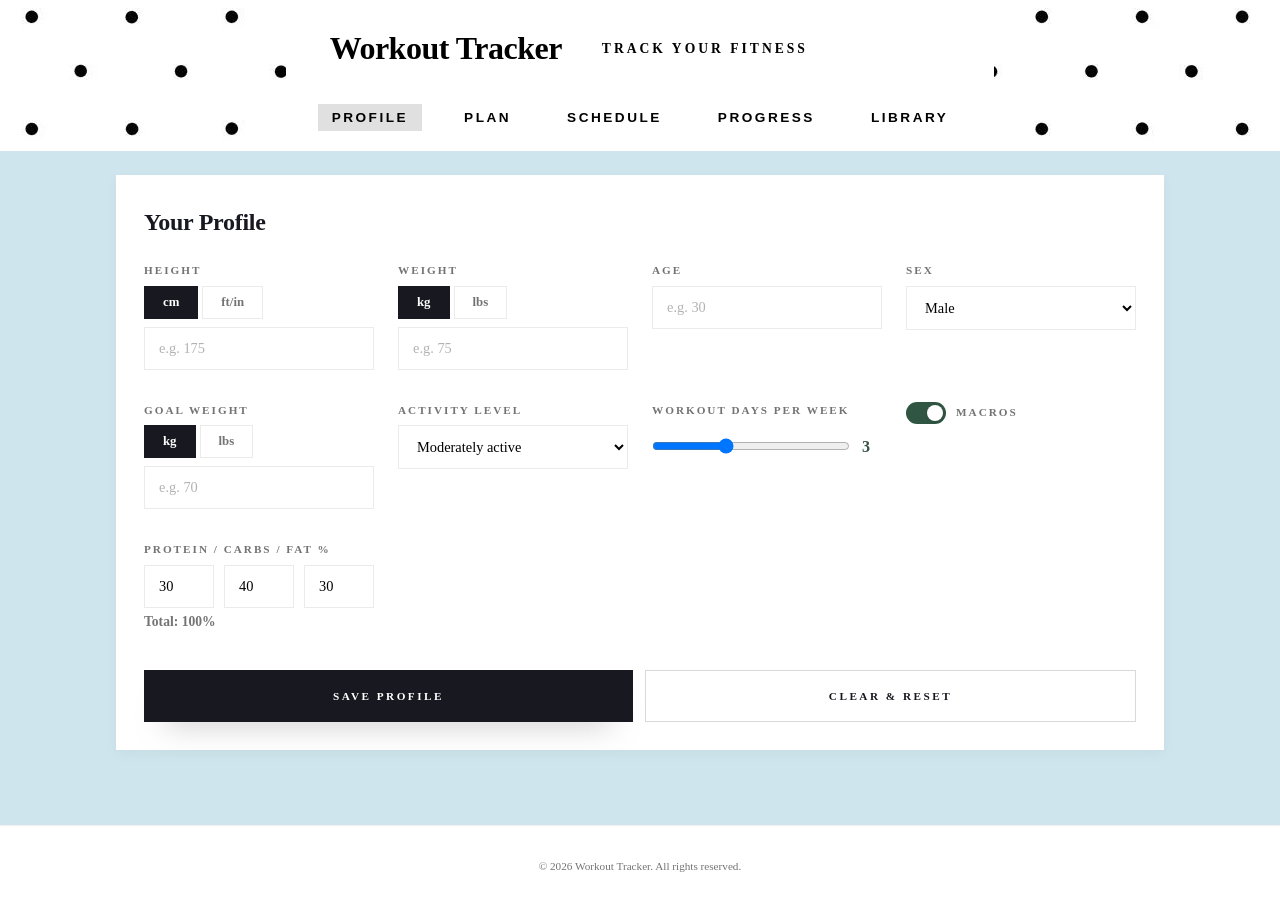
<file: index.html>
<!DOCTYPE html>
<html lang="en">
<head>
  <meta charset="UTF-8">
  <meta name="viewport" content="width=device-width, initial-scale=1.0">
  <link rel="icon" href="favicon.ico">
  <title>Workout Tracker</title>
  <link rel="stylesheet" href="css/tracker.css">
</head>
<body>

  <!-- HEADER -->
  <header class="app-header">
    <div class="header-content">
      <div class="header-top">
        <div class="header-logo">
          <h1>Workout Tracker</h1>
          <span>track your fitness</span>
        </div>
      </div>
      <div class="tabs">
        <button class="tab-btn active" data-tab="profile">Profile</button>
        <button class="tab-btn" data-tab="plan">Plan</button>
        <button class="tab-btn" data-tab="schedule">Schedule</button>
        <button class="tab-btn" data-tab="progress">Progress</button>
        <button class="tab-btn" data-tab="library">Library</button>
      </div>
    </div>
  </header>

  <div class="container">

    <!-- Profile Tab -->
    <div id="tab-profile" class="tab-content active">
      <div class="card">
        <h2>Your Profile</h2>
        <div class="profile-grid">

        <!-- Height with unit toggle -->
        <div class="form-group">
          <label>Height</label>
          <div id="height-unit-buttons" class="unit-toggle">
            <button type="button" class="unit-btn active" data-unit="cm">cm</button>
            <button type="button" class="unit-btn" data-unit="ftin">ft/in</button>
          </div>
          <input type="number" id="height-cm" placeholder="e.g. 175" min="50" max="300" style="display:block;">
          <div id="height-ftin" style="display:none; gap:8px;">
            <input type="number" id="height-ft" placeholder="ft" min="1" max="8" style="width:70px;">
            <input type="number" id="height-in" placeholder="in" min="0" max="11" style="width:70px;">
          </div>
        </div>

        <!-- Weight with unit toggle -->
        <div class="form-group">
          <label>Weight</label>
          <div id="weight-unit-buttons" class="unit-toggle">
            <button type="button" class="unit-btn active" data-unit="kg">kg</button>
            <button type="button" class="unit-btn" data-unit="lbs">lbs</button>
          </div>
          <input type="number" id="weight" placeholder="e.g. 75" min="20" max="500">
        </div>

        <!-- Age -->
        <div class="form-group">
          <label>Age</label>
          <input type="number" id="age" placeholder="e.g. 30" min="10" max="120">
        </div>

        <!-- Sex -->
        <div class="form-group">
          <label>Sex</label>
          <select id="sex">
            <option value="male">Male</option>
            <option value="female">Female</option>
          </select>
        </div>

        <!-- Goal weight with unit toggle -->
        <div class="form-group">
          <label>Goal Weight</label>
          <div id="goal-unit-buttons" class="unit-toggle">
            <button type="button" class="unit-btn active" data-unit="kg">kg</button>
            <button type="button" class="unit-btn" data-unit="lbs">lbs</button>
          </div>
          <input type="number" id="goal-weight" placeholder="e.g. 70" min="20" max="400">
        </div>

        <!-- Activity Level -->
        <div class="form-group">
          <label>Activity Level</label>
          <select id="activity">
            <option value="1.2">Sedentary</option>
            <option value="1.375">Lightly active</option>
            <option value="1.55" selected>Moderately active</option>
            <option value="1.725">Very active</option>
            <option value="1.9">Extra active</option>
          </select>
        </div>

        <!-- Workout Days -->
        <div class="form-group">
          <label>Workout Days Per Week</label>
          <div style="display:flex;align-items:center;gap:12px;">
            <input type="range" id="workout-days" min="1" max="7" value="3">
            <span id="workout-days-value" style="font-weight:700;color:#305543;min-width:20px;">3</span>
          </div>
        </div>

        <!-- Macros (Optional - Toggle) -->
        <div class="macros-toggle-wrap">
          <label class="macros-switch">
            <input type="checkbox" id="macros-toggle" checked>
            <span class="macros-slider"></span>
            <span class="macros-label-text">Macros</span>
          </label>
        </div>
        <div id="macros-fields">
          <div class="form-group">
            <label>Protein / Carbs / Fat %</label>
            <div style="display:flex;gap:10px;flex-wrap:wrap;">
              <input type="number" id="protein-pct" value="30" min="0" max="100" style="width:70px;">
              <input type="number" id="carbs-pct" value="40" min="0" max="100" style="width:70px;">
              <input type="number" id="fat-pct" value="30" min="0" max="100" style="width:70px;">
            </div>
            <span id="macro-sum" style="font-size:0.85rem;color:rgba(0,0,0,0.55);font-weight:600;">Total: 100%</span>
          </div>
        </div>

        </div>

        <div class="form-actions">
          <button id="save-profile" class="btn btn-primary">Save Profile</button>
          <button id="reset-profile" class="btn btn-secondary">Clear &amp; Reset</button>
        </div>
      </div>
    </div>

    <!-- Plan Tab -->
    <div id="tab-plan" class="tab-content">
      <div class="card">
        <h2>Your Plan</h2>
        <div class="form-group" style="margin-bottom:16px;">
          <label>Goal Timeframe</label>
          <div style="display:flex;align-items:center;gap:12px;">
            <input type="number" id="custom-weeks" value="12" min="1" max="104" style="width:80px;">
            <span style="color:rgba(0,0,0,0.55);">weeks</span>
          </div>
          <small style="color:rgba(0,0,0,0.45);">How many weeks to reach your goal weight</small>
        </div>
        <div id="plan-results" class="results-grid">
          <div class="result-item"><span class="label">BMR</span><span class="value" id="plan-bmr">—</span></div>
          <div class="result-item"><span class="label">TDEE</span><span class="value" id="plan-tdee">—</span></div>
          <div class="result-item"><span class="label">Target Calories</span><span class="value" id="plan-calories">—</span></div>
          <div class="result-item"><span class="label">Protein</span><span class="value" id="plan-protein">—</span></div>
          <div class="result-item"><span class="label">Carbs</span><span class="value" id="plan-carbs">—</span></div>
          <div class="result-item"><span class="label">Fat</span><span class="value" id="plan-fat">—</span></div>
        </div>
      </div>
    </div>

    <!-- Schedule Tab -->
    <div id="tab-schedule" class="tab-content">
      <div class="card">
        <h2>Your Workout Schedule</h2>
        <div id="schedule-output">
          <p>Complete your profile to generate a workout schedule.</p>
        </div>
      </div>
    </div>

    <!-- Progress Tab -->
    <div id="tab-progress" class="tab-content">
      <div class="card">
        <h2>Weight Progress</h2>
        <div class="progress-log-row">
          <div class="form-group">
            <label>Date</label>
            <input type="date" id="progress-date">
          </div>
          <div class="form-group">
            <label>Weight (kg)</label>
            <input type="number" id="progress-weight" placeholder="e.g. 75" min="20" max="500" step="0.1">
          </div>
          <div class="form-group" style="align-self:flex-end;">
            <button id="log-weight" class="btn btn-primary">Log Weight</button>
          </div>
          <div class="form-group" style="align-self:flex-end;">
            <button id="clear-progress" class="btn btn-secondary">Clear Progress</button>
          </div>
        </div>
        <div class="chart-container">
          <canvas id="weight-chart"></canvas>
        </div>
      </div>
    </div>

    <!-- Library Tab -->
    <div id="tab-library" class="tab-content">
      <div class="library-grid">
      <div class="card">
        <h2>Exercise Library</h2>
        <div class="filter-bar">
          <input type="text" id="search-exercise" placeholder="Search exercises...">
          <select id="filter-muscle">
            <option value="">All Muscles</option>
            <option value="chest">Chest</option>
            <option value="back">Back</option>
            <option value="shoulders">Shoulders</option>
            <option value="arms">Arms</option>
            <option value="legs">Legs</option>
            <option value="core">Core</option>
            <option value="cardio">Cardio</option>
          </select>
          <select id="filter-equipment">
            <option value="">All Equipment</option>
            <option value="none">None</option>
            <option value="dumbbell">Dumbbell</option>
            <option value="barbell">Barbell</option>
            <option value="machine">Machine</option>
          </select>
        </div>
        <div id="exercise-grid" class="exercise-grid"></div>
      </div>

      <!-- ADD EXERCISE SECTION -->
      <div class="card">
        <h2>Add Your Own Exercise</h2>
        <form id="custom-exercise-form">
          <div class="form-group">
            <label>Exercise Name</label>
            <input type="text" id="cust-name" placeholder="e.g. Bulgarian Split Squats" required>
          </div>
          <div class="form-group">
            <label>Description</label>
            <textarea id="cust-desc" placeholder="How to perform this exercise..." rows="2"></textarea>
          </div>
          <div class="form-group">
            <label>Muscle Group</label>
            <select id="cust-muscle">
              <option value="chest">Chest</option>
              <option value="back">Back</option>
              <option value="shoulders">Shoulders</option>
              <option value="arms">Arms</option>
              <option value="legs">Legs</option>
              <option value="core">Core</option>
              <option value="cardio">Cardio</option>
            </select>
          </div>
          <div class="form-group">
            <label>Equipment</label>
            <select id="cust-equipment">
              <option value="none">None</option>
              <option value="dumbbell">Dumbbell</option>
              <option value="barbell">Barbell</option>
              <option value="machine">Machine</option>
            </select>
          </div>
          <div class="form-group" style="display:flex; gap:12px; flex-wrap:wrap;">
            <div style="flex:1; min-width:100px;">
              <label>Reps / Time</label>
              <input type="text" id="cust-reps" placeholder="e.g. 12-15 reps or 30 sec" value="12-15 reps">
            </div>
            <div style="flex:1; min-width:80px;">
              <label>Sets</label>
              <input type="number" id="cust-sets" placeholder="3" value="3" min="1">
            </div>
            <div style="flex:1; min-width:80px;">
              <label>Rest</label>
              <input type="text" id="cust-rest" placeholder="e.g. 30 sec" value="30 sec">
            </div>
          </div>
          <button type="submit" class="btn btn-primary">Add Exercise</button>
        </form>
      </div>
      </div>
    </div>
  </div>

  <footer class="app-footer">
    <div class="footer-content">
      <p class="footer-copy">&copy; 2026 Workout Tracker. All rights reserved.</p>
    </div>
  </footer>

  <script src="js/tracker.js"></script>
</body>
</html>
</file>
<file: css/tracker.css>
:root {
  /* Backgrounds */
  --bg: #CEE5ED;
  --bg-card: #ffffff;

  /* Text */
  --text-primary: #000000;
  --text-dark: #181821;
  --text-muted: rgba(0,0,0,0.55);

  /* Accent - Sage Green */
  --green: #9ec3ae;
  --green-dark: #305543;
  --teal: #239491;

  /* UI */
  --border: rgba(0,0,0,0.08);
  --radius-sm: 0;
  --radius-md: 0;
  --radius-lg: 0;
  --shadow-sm: 0 4px 12px rgba(0,0,0,0.04);
  --shadow-md: 0 8px 24px rgba(0,0,0,0.06);
  --transition: all 0.3s cubic-bezier(0,0,0.2,1);
}

* {
  box-sizing: border-box;
  margin: 0;
  padding: 0;
}

body {
  font-family: Georgia, 'Times New Roman', Times, serif;
  background: var(--bg);
  color: var(--text-primary);
  line-height: 1.6;
  -webkit-font-smoothing: antialiased;
  display: flex;
  flex-direction: column;
  min-height: 100vh;
}

.container {
  max-width: 1400px;
  margin: 0 auto;
  padding: 24px 12px 48px;
  flex: 1;
}

/* ============================================================
   TABS - Inside dark header
   ============================================================ */
.tabs {
  display: flex;
  gap: 28px;
  padding: 8px 0 10px;
}

.tab-btn {
  padding: 6px 14px;
  border: none;
  background: #ffffff;
  color: #000000;
  font-weight: 600;
  font-size: 0.85rem;
  cursor: pointer;
  border-radius: 0;
  transition: var(--transition);
  letter-spacing: 2.5px;
  text-transform: uppercase;
}

.tab-btn:hover {
  background: #f0f0f0;
}

.tab-btn.active {
  background: #e0e0e0;
  color: #000000;
  font-weight: 700;
}

.tab-content {
  display: none;
}

.tab-content.active {
  display: block;
}

/* ============================================================
   CARDS - Clean white with soft rounded corners
   ============================================================ */
.card {
  background: var(--bg-card);
  padding: 28px;
  margin-bottom: 20px;
  border: none;
  border-radius: var(--radius-lg);
  box-shadow: var(--shadow-sm);
  transition: var(--transition);
}

.card:hover {
  box-shadow: var(--shadow-md);
}

.card h2 {
  margin: 0 0 20px;
  font-size: 1.5rem;
  font-weight: 700;
  color: var(--text-dark);
  letter-spacing: -0.3px;
}

.card h3 {
  margin: 16px 0 10px;
  font-size: 1rem;
  font-weight: 600;
  color: var(--text-dark);
}

.profile-grid {
  display: grid;
  grid-template-columns: repeat(4, 1fr);
  gap: 16px 24px;
}

@media (max-width: 900px) {
  .profile-grid {
    grid-template-columns: 1fr 1fr;
  }
}

@media (max-width: 600px) {
  .profile-grid {
    grid-template-columns: 1fr;
  }
}

/* ============================================================
   FORM GROUPS - Clean, minimal inputs
   ============================================================ */
.form-group {
  margin-bottom: 16px;
}

.form-group label {
  display: block;
  margin-bottom: 6px;
  font-weight: 600;
  font-size: 0.7rem;
  color: var(--text-muted);
  text-transform: uppercase;
  letter-spacing: 2px;
}

.form-group input,
.form-group select,
.form-group textarea {
  width: 100%;
  padding: 12px 14px;
  border: 1.5px solid rgba(0,0,0,0.08);
  border-radius: var(--radius-sm);
  font-size: 0.9rem;
  background: #fff;
  color: var(--text-primary);
  transition: var(--transition);
  font-family: inherit;
}

.form-group input:focus,
.form-group select:focus,
.form-group textarea:focus {
  outline: none;
  border-color: var(--green);
  box-shadow: 0 0 0 3px rgba(158, 195, 174, 0.2);
}

.form-group input::placeholder,
.form-group textarea::placeholder {
  color: rgba(0,0,0,0.3);
}

/* ============================================================
   BUTTONS - Tall, bold, uppercase (MadFit style)
   ============================================================ */
.btn {
  display: inline-flex;
  align-items: center;
  justify-content: center;
  padding: 16px 32px;
  border: none;
  font-size: 0.7rem;
  font-weight: 900;
  text-transform: uppercase;
  letter-spacing: 2.5px;
  cursor: pointer;
  border-radius: var(--radius-sm);
  transition: var(--transition);
  font-family: inherit;
  min-height: 52px;
}

.btn-primary {
  background: var(--text-dark);
  color: #ffffff;
  box-shadow: 0 20px 30px -22px rgba(0,0,0,0.5);
}

.btn-primary:hover {
  background: #000;
  transform: scale(1.02);
  box-shadow: 0 25px 35px -20px rgba(0,0,0,0.6);
}

.btn-primary:active {
  transform: scale(0.98);
}

.btn-secondary {
  background: transparent;
  color: var(--text-dark);
  border: 1.5px solid rgba(0,0,0,0.15);
  box-shadow: none;
}

.btn-secondary:hover {
  border-color: var(--text-dark);
  background: rgba(0,0,0,0.02);
}

/* Form Actions */
.form-actions {
  display: flex;
  gap: 12px;
  margin-top: 20px;
}

.form-actions .btn {
  flex: 1;
}

/* Macros Toggle Switch */
.macros-toggle-wrap {
  margin-bottom: 16px;
}

.macros-switch {
  display: inline-flex;
  align-items: center;
  gap: 10px;
  cursor: pointer;
  user-select: none;
}

.macros-switch input {
  display: none;
}

.macros-slider {
  position: relative;
  width: 40px;
  height: 22px;
  background: rgba(0,0,0,0.12);
  border-radius: 11px;
  transition: var(--transition);
}

.macros-slider::after {
  content: '';
  position: absolute;
  top: 3px;
  left: 3px;
  width: 16px;
  height: 16px;
  background: #fff;
  border-radius: 50%;
  transition: var(--transition);
  box-shadow: 0 1px 3px rgba(0,0,0,0.15);
}

.macros-switch input:checked + .macros-slider {
  background: var(--green-dark);
}

.macros-switch input:checked + .macros-slider::after {
  left: 21px;
}

.macros-label-text {
  font-size: 0.7rem;
  font-weight: 600;
  color: var(--text-muted);
  text-transform: uppercase;
  letter-spacing: 2px;
}

#macros-fields {
  overflow: hidden;
  max-height: 200px;
  opacity: 1;
  transition: max-height 0.3s ease, opacity 0.3s ease, margin 0.3s ease;
}

#macros-fields.hidden {
  max-height: 0;
  opacity: 0;
  margin-bottom: 0;
  pointer-events: none;
}

/* ============================================================
   RESULTS - Stat card grid
   ============================================================ */
.results-grid {
  display: grid;
  grid-template-columns: repeat(4, 1fr);
  gap: 16px;
}

@media (max-width: 768px) {
  .results-grid {
    grid-template-columns: repeat(2, 1fr);
  }
}

.result-item {
  background: var(--bg);
  border: 1px solid var(--border);
  border-radius: var(--radius-sm);
  padding: 20px 16px;
  text-align: center;
  transition: var(--transition);
}

.result-item:hover {
  transform: translateY(-2px);
  box-shadow: var(--shadow-sm);
  border-color: var(--green);
}

.result-item .label {
  display: block;
  font-size: 0.65rem;
  color: var(--text-muted);
  margin-bottom: 6px;
  text-transform: uppercase;
  letter-spacing: 2px;
  font-weight: 600;
}

.result-item .value {
  display: block;
  font-size: 1.5rem;
  font-weight: 800;
  color: var(--text-dark);
  letter-spacing: -0.5px;
}

/* ============================================================
   SCHEDULE CARDS - Clean with colored left borders
   ============================================================ */
#schedule-output {
  display: grid;
  grid-template-columns: repeat(7, 1fr);
  gap: 16px;
}

.schedule-card {
  background: var(--bg-card);
  border: 1px solid var(--border);
  border-radius: var(--radius-sm);
  padding: 20px 16px;
  transition: var(--transition);
  border-top: 4px solid #305543;
  margin-bottom: 0;
}

.schedule-card:nth-child(7n+2) { border-top-color: #239491; }
.schedule-card:nth-child(7n+3) { border-top-color: #305543; }
.schedule-card:nth-child(7n+4) { border-top-color: #239491; }
.schedule-card:nth-child(7n+5) { border-top-color: #305543; }
.schedule-card:nth-child(7n+6) { border-top-color: #239491; }
.schedule-card:nth-child(7n+7) { border-top-color: #305543; }

.schedule-card:hover {
  box-shadow: var(--shadow-md);
  transform: translateY(-2px);
}

.schedule-card h4 {
  margin: 0 0 6px;
  font-size: 1rem;
  font-weight: 700;
  color: var(--text-dark);
}

.schedule-card p {
  margin: 0;
  font-size: 0.85rem;
  color: var(--text-muted);
  line-height: 1.5;
}

@media (max-width: 900px) {
  #schedule-output {
    grid-template-columns: repeat(4, 1fr);
  }
}

@media (max-width: 600px) {
  #schedule-output {
    grid-template-columns: repeat(2, 1fr);
  }
}

/* ============================================================
   EXERCISE LIBRARY - Filter bar + card grid
   ============================================================ */
.filter-bar {
  display: flex;
  gap: 10px;
  margin-bottom: 20px;
  flex-wrap: wrap;
}

.filter-bar input,
.filter-bar select {
  padding: 12px 16px;
  border: 1.5px solid rgba(0,0,0,0.08);
  border-radius: var(--radius-sm);
  font-size: 0.85rem;
  background: #fff;
  color: var(--text-primary);
  transition: var(--transition);
  font-family: inherit;
  flex: 1;
  min-width: 160px;
}

.filter-bar input:focus,
.filter-bar select:focus {
  outline: none;
  border-color: var(--green);
  box-shadow: 0 0 0 3px rgba(158, 195, 174, 0.2);
}

.library-grid {
  display: grid;
  grid-template-columns: 1.5fr 1fr;
  gap: 24px;
  align-items: start;
}

@media (max-width: 768px) {
  .library-grid {
    grid-template-columns: 1fr;
  }
}

.exercise-grid {
  display: grid;
  grid-template-columns: repeat(auto-fill, minmax(200px, 1fr));
  gap: 12px;
}

.exercise-card {
  background: var(--bg-card);
  border: 1px solid var(--border);
  border-radius: var(--radius-md);
  padding: 14px;
  transition: var(--transition);
  box-shadow: var(--shadow-sm);
}

.exercise-card:hover {
  box-shadow: var(--shadow-md);
  transform: translateY(-3px);
  border-color: var(--green);
}

.exercise-card h4 {
  margin: 0 0 4px;
  color: var(--text-dark);
  font-size: 0.95rem;
  font-weight: 700;
  letter-spacing: -0.3px;
}

.exercise-card p {
  margin: 0 0 10px;
  color: var(--text-muted);
  font-size: 0.8rem;
  line-height: 1.4;
}

.exercise-tags {
  display: flex;
  gap: 6px;
  flex-wrap: wrap;
}

.tag {
  display: inline-block;
  padding: 4px 12px;
  font-size: 0.65rem;
  font-weight: 700;
  border-radius: 0;
  letter-spacing: 0.5px;
  text-transform: uppercase;
}

.tag-muscle {
  background: rgba(158, 195, 174, 0.15);
  color: var(--green-dark);
}

.tag-equipment {
  background: rgba(35, 148, 145, 0.1);
  color: var(--teal);
}

.tag-difficulty {
  background: rgba(210, 177, 177, 0.2);
  color: #8a6b6b;
}

/* ============================================================
   CHART
   ============================================================ */
.chart-container {
  background: var(--bg-card);
  border: 1px solid var(--border);
  border-radius: var(--radius-lg);
  padding: 24px;
  margin: 20px 0;
  height: 280px;
  box-shadow: var(--shadow-sm);
  position: relative;
}

.chart-container canvas {
  width: 100%;
  height: 100%;
}

/* Progress Log Row */
.progress-log-row {
  display: flex;
  gap: 16px;
  align-items: flex-end;
  flex-wrap: wrap;
}

.progress-log-row .form-group {
  flex: 1;
  min-width: 150px;
  margin-bottom: 0;
}

@media (max-width: 600px) {
  .progress-log-row {
    flex-direction: column;
    align-items: stretch;
  }
}

/* ============================================================
   APP HEADER - Clean dark header
   ============================================================ */
.app-header {
  background: url('../images/polka-dot.webp') repeat;
  background-position: 5px 0;
  position: sticky;
  top: 0;
  z-index: 100;
  padding: 16px 0 10px;
  text-align: center;
}

.header-content {
  margin: -16px auto 0;
  padding: 16px 32px 0 32px;
  position: relative;
  z-index: 1;
  background: #ffffff;
  display: inline-block;
  text-align: left;
  min-width: 420px;
}

.header-top {
  display: flex;
  align-items: center;
  justify-content: space-between;
  padding: 3px 0 18px;
  position: relative;
  z-index: 1;
}

.header-logo {
  display: flex;
  align-items: center;
  gap: 18px;
}

.header-logo h1 {
  font-size: 2rem;
  font-weight: 800;
  color: #000000;
  margin: 0;
  letter-spacing: -0.5px;
  text-shadow: none;
  background: #ffffff;
  display: inline-block;
  padding: 4px 12px;
}

.header-logo span {
  font-size: 0.85rem;
  color: #000000;
  font-weight: 600;
  letter-spacing: 3px;
  text-transform: uppercase;
  text-shadow: none;
  background: #ffffff;
  padding: 4px 10px;
}

/* ============================================================
   NOTIFICATION TOAST
   ============================================================ */
.notification {
  position: fixed;
  top: 20px;
  right: 20px;
  background: var(--text-dark);
  color: #ffffff;
  padding: 14px 24px;
  border-radius: var(--radius-sm);
  font-weight: 600;
  font-size: 0.85rem;
  box-shadow: 0 12px 32px rgba(0,0,0,0.2);
  z-index: 1000;
  opacity: 0;
  transform: translateY(-10px);
  transition: var(--transition);
}
.notification.show {
  opacity: 1;
  transform: translateY(0);
}

/* ============================================================
   UNIT TOGGLE BUTTONS
   ============================================================ */
.unit-toggle {
  display: flex;
  gap: 4px;
  margin-bottom: 8px;
}

.unit-btn {
  padding: 8px 18px;
  border: 1.5px solid rgba(0,0,0,0.08);
  background: #fff;
  border-radius: 0;
  cursor: pointer;
  font-size: 0.8rem;
  font-weight: 600;
  transition: var(--transition);
  color: var(--text-muted);
  font-family: inherit;
}

.unit-btn:hover {
  border-color: var(--green);
  color: var(--green-dark);
}

.unit-btn.active {
  background: var(--text-dark);
  color: #ffffff;
  border-color: var(--text-dark);
}

/* ============================================================
   SCROLLBAR
   ============================================================ */
::-webkit-scrollbar {
  width: 8px;
}
::-webkit-scrollbar-track {
  background: var(--bg);
}
::-webkit-scrollbar-thumb {
  background: var(--green);
  border-radius: 0;
}
::-webkit-scrollbar-thumb:hover {
  background: var(--green-dark);
}

/* ============================================================
   FOOTER
   ============================================================ */
.app-footer {
  background: #ffffff;
  padding: 32px 0 24px;
  border-top: 1px solid rgba(0,0,0,0.06);
}

.footer-content {
  max-width: 1200px;
  margin: 0 auto;
  padding: 0 16px;
  display: flex;
  flex-direction: column;
  align-items: center;
  gap: 12px;
  text-align: center;
}

.footer-copy {
  font-size: 0.7rem;
  color: var(--text-muted);
  font-weight: 400;
  margin: 0;
}

@media (max-width: 768px) {
  .app-footer {
    margin-top: 32px;
    padding: 24px 0 20px;
  }
}

/* ============================================================
   RESPONSIVE
   ============================================================ */
@media (max-width: 768px) {
  .container {
    padding: 16px 12px 32px;
  }

  .card {
    padding: 20px;
    border-radius: var(--radius-md);
  }

  .tabs {
    flex-wrap: wrap;
  }

  .tab-btn {
    flex: 1 1 auto;
    font-size: 0.65rem;
    padding: 8px;
    letter-spacing: 1.5px;
  }

  .exercise-grid {
    grid-template-columns: 1fr;
  }

  .header-logo span {
    display: none;
  }

  .btn {
    padding: 14px 24px;
    font-size: 0.65rem;
    min-height: 46px;
  }
}
</file>
